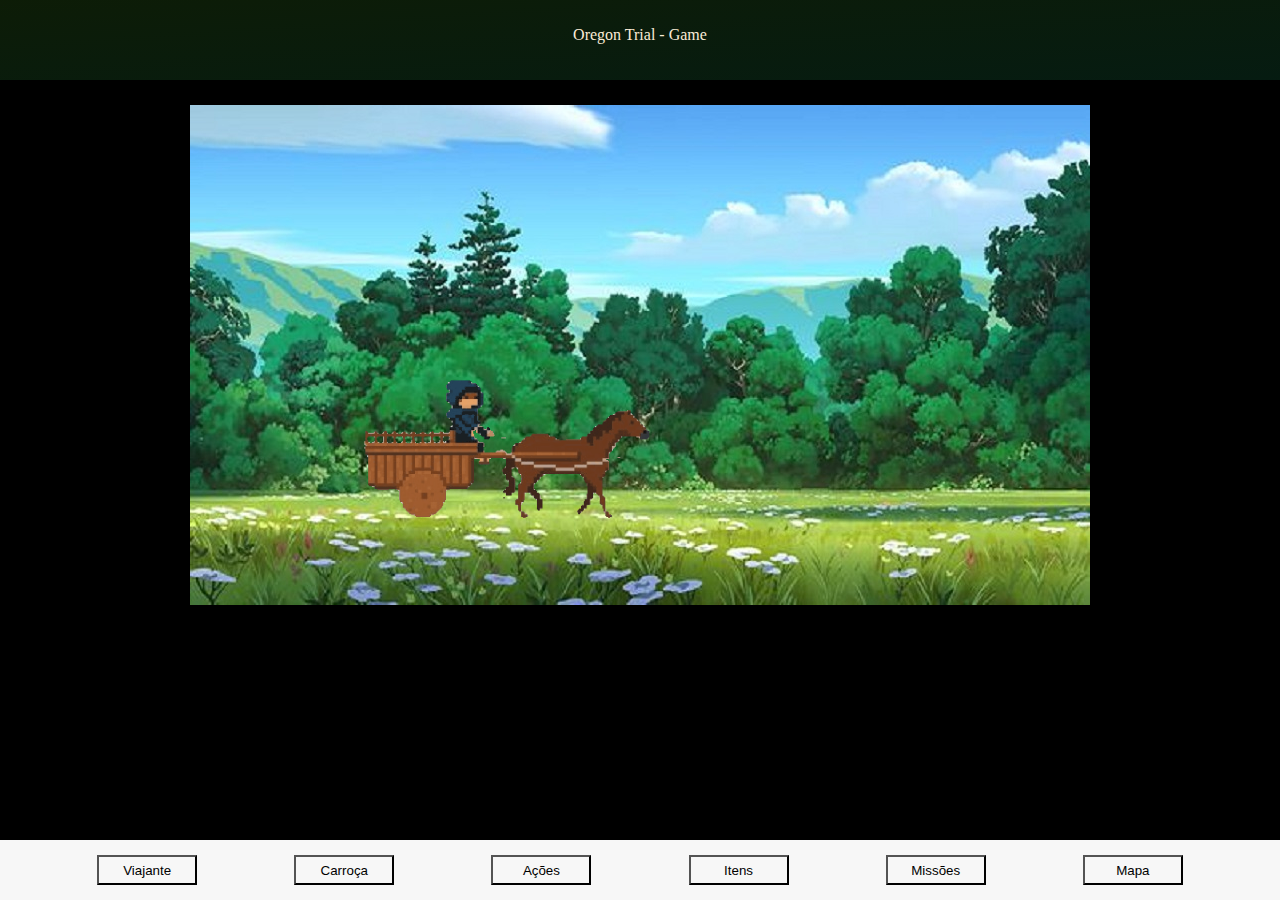
<file: index.html>
<!DOCTYPE html>
<html lang="en">
<head>
    <meta charset="UTF-8">
    <meta http-equiv="X-UA-Compatible" content="IE=edge">
    <meta name="viewport" content="width=device-width, initial-scale=1.0">
    <title>Oregon Trial Game</title>
    <link rel="stylesheet" href="./src/style/reset.css">
    <link rel="stylesheet" href="./src/style/style.css">

 

<link rel="shortcut icon" href="./src/img/icon/bagagem/android-chrome-512x512.png" type="image/x-icon">


</head>
<body>
    <header id="index">
        <h1>Oregon Trial - Game</h1>
    </header>

    <section id="game">

            <img  id="carroça" src="./src/img/carroça/carroça.gif.gif" alt="carroça">
                      
            
            <section id="dialogos">

            </section>

            
    </section>


    <section id="menuLateral">
        
    </section>


    <footer id="menu">
        
        <button class="control" id="viajante"> Viajante    </button>
        <button class="control" id="carro"   > Carroça       </button>
        <button class="control"> Ações                     </button>
        <button class="control"> Itens                     </button>
        <button class="control"> Missões                   </button>
        <button class="control"> Mapa                      </button>
        

    </footer>

    <script type="module" src="./script.js"></script>
</body>
</html>
</file>
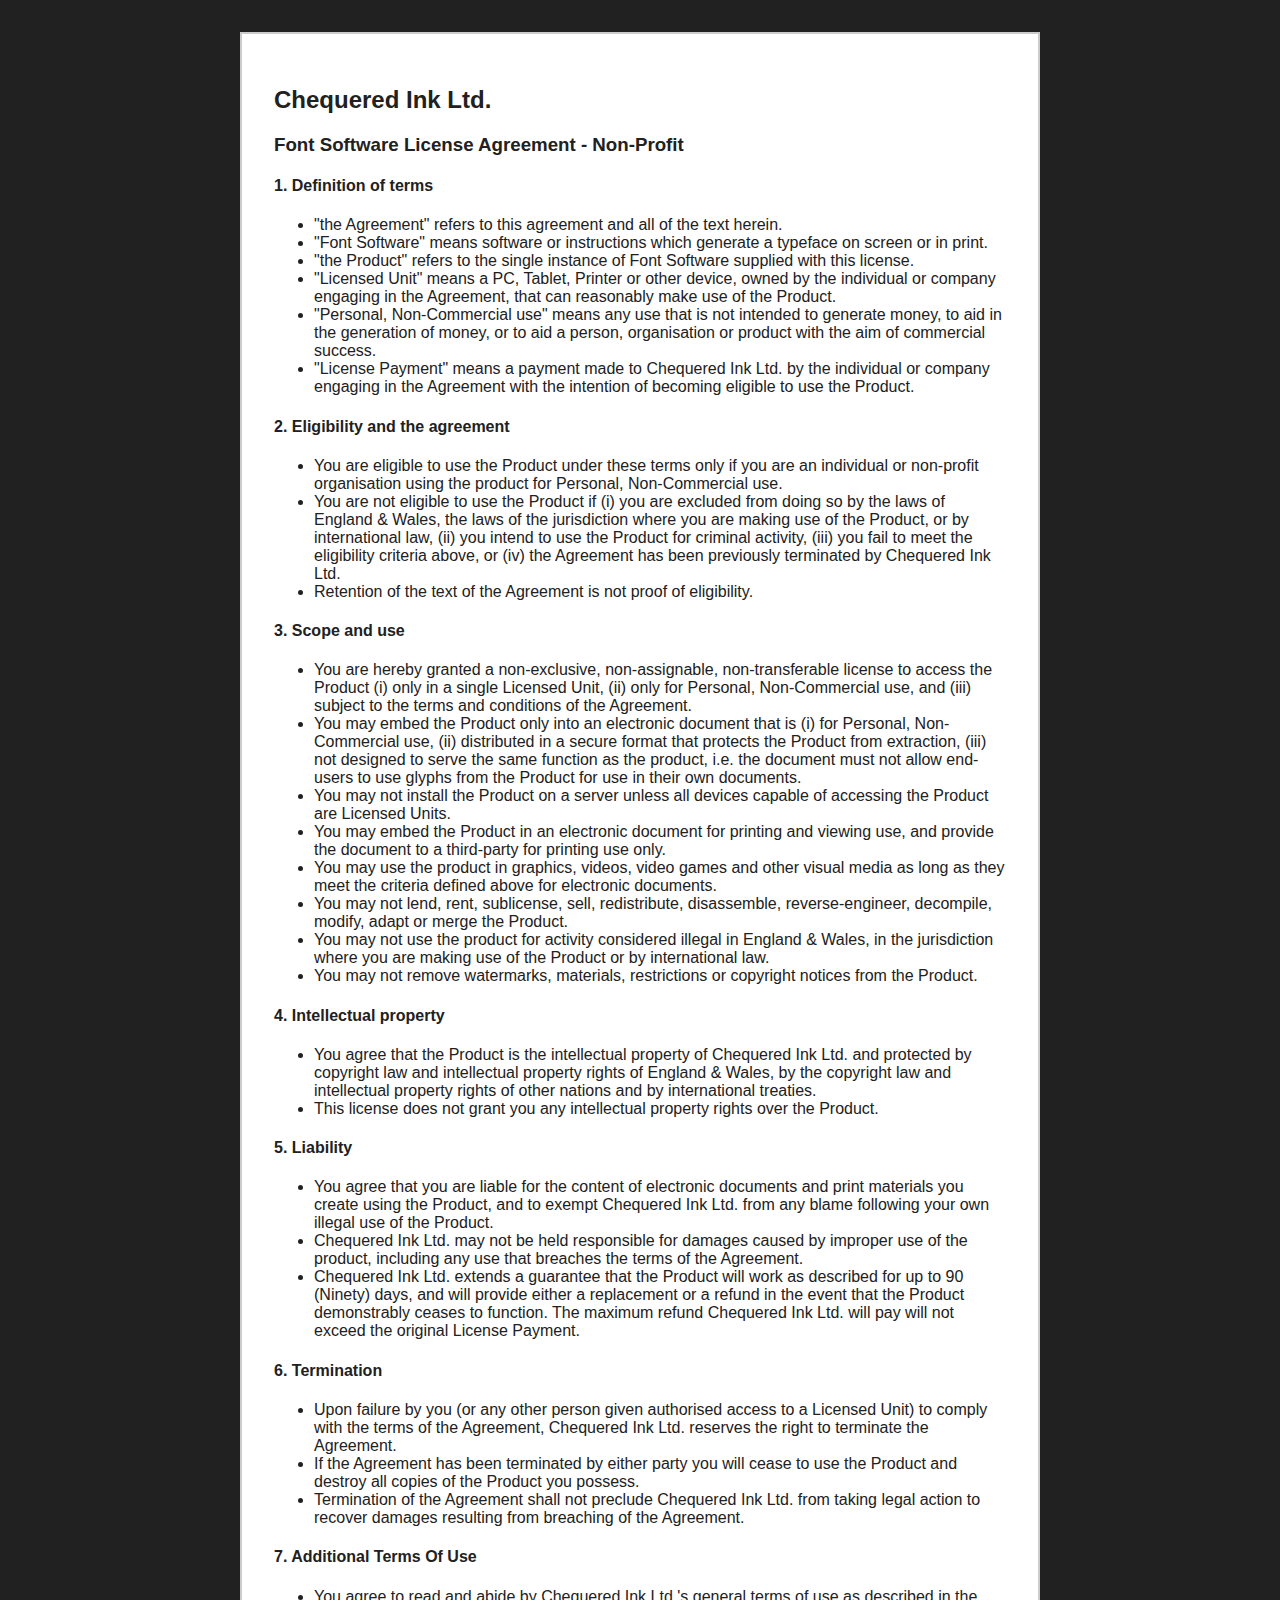
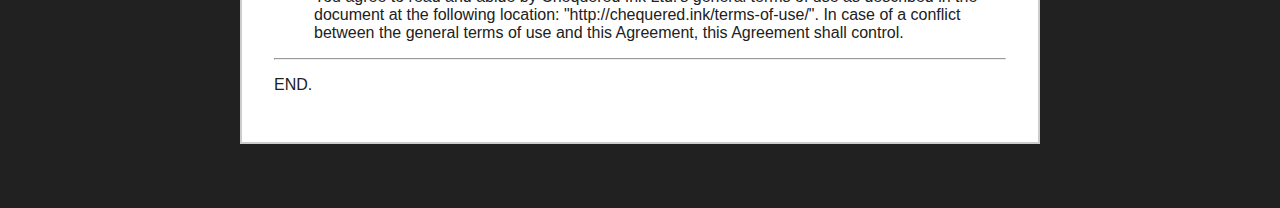
<file: src/fonts/misc/FSLA_NonCommercial-04e2.html>
<!DOCTYPE html>
<html>
<head>
<title>Font Software License Agreement - Non-Commercial</title>
<style type="text/css">
body {
background-color:#212121;
}
.main_content {
background-color:#FFFFFF;
border:2px solid #CCCCCC;
color:#212121;
font-family:Helvetica,Verdana,Arial,sans-serif;
padding:32px;
margin-top:32px;
margin-left:auto;
margin-right:auto;
margin-bottom:64px;
width:800px;
max-width:100%;
box-sizing:border-box;
-moz-box-sizing:border-box;
-webkit-box-sizing:border-box;
}
</style>
</head>
<body>
<div class="main_content">
<h2 class="c2" id="h.t000p8tk6rsx"><span class="c9">Chequered Ink Ltd.</span></h2><h3 class="c20" id="h.a1tg4vqffobk"><span class="c1">Font Software License Agreement - Non-Profit</span></h3><p class="c5 c17"><span class="c1"></span></p><h4 class="c13" id="h.ys1ekgtmq1zj"><span class="c7 c14">1. Definition of terms</span></h4><ul class="c10 lst-kix_wasslddc7hxs-0 start"><li class="c4"><span class="c3">&quot;the Agreement&quot; refers to this agreement and all of the text herein.</span></li><li class="c4"><span class="c3">&quot;Font Software&quot; means software or instructions which generate a typeface on screen or in print.</span></li><li class="c4"><span class="c3">&quot;the Product&quot; refers to the single instance of Font Software supplied with this license.</span></li><li class="c4"><span class="c3">&quot;Licensed Unit&quot; means a PC, Tablet, Printer or other device, owned by the individual or company engaging in the Agreement, that can reasonably make use of the Product.</span></li><li class="c4"><span class="c3">&quot;Personal, Non-Commercial use&quot; means any use that is not intended to generate money, to aid in the generation of money, or to aid a person, organisation or product with the aim of commercial success.</span></li><li class="c4"><span class="c3">&quot;License Payment&quot; means a payment made to Chequered Ink Ltd. by the individual or company engaging in the Agreement with the intention of becoming eligible to use the Product.</span></li></ul><h4 class="c13" id="h.qrfd7ja48ibv"><span class="c7 c14">2. Eligibility and the agreement</span></h4><ul class="c10 lst-kix_yxnubbanjuqc-0 start"><li class="c4"><span class="c3">You are eligible to use the Product under these terms only if you are an individual or non-profit organisation using the product for Personal, Non-Commercial use.</span></li><li class="c4"><span class="c3">You are not eligible to use the Product if (i) you are excluded from doing so by the laws of England &amp; Wales, the laws of the jurisdiction where you are making use of the Product, or by international law, (ii) you intend to use the Product for criminal activity, (iii) you fail to meet the eligibility criteria above, or (iv) the Agreement has been previously terminated by Chequered Ink Ltd.</span></li><li class="c4"><span class="c3">Retention of the text of the Agreement is not proof of eligibility.</span></li></ul><h4 class="c13" id="h.hi9i2icx8jhr"><span class="c7 c14">3. Scope and use</span></h4><ul class="c10 lst-kix_6sli0pwueg6x-0 start"><li class="c4"><span class="c3">You are hereby granted a non-exclusive, non-assignable, non-transferable license to access the Product (i) only in a single Licensed Unit, (ii) only for Personal, Non-Commercial use, and (iii) subject to the terms and conditions of the Agreement.</span></li><li class="c4"><span class="c3">You may embed the Product only into an electronic document that is (i) for Personal, Non-Commercial use, (ii) distributed in a secure format that protects the Product from extraction, (iii) not designed to serve the same function as the product, i.e. the document must not allow end-users to use glyphs from the Product for use in their own documents.</span></li><li class="c4"><span class="c3">You may not install the Product on a server unless all devices capable of accessing the Product are Licensed Units.</span></li><li class="c4"><span class="c3">You may embed the Product in an electronic document for printing and viewing use, and provide the document to a third-party for printing use only.</span></li><li class="c4"><span class="c3">You may use the product in graphics, videos, video games and other visual media as long as they meet the criteria defined above for electronic documents.</span></li><li class="c4"><span class="c3">You may not lend, rent, sublicense, sell, redistribute, disassemble, reverse-engineer, decompile, modify, adapt or merge the Product.</span></li><li class="c4"><span class="c3">You may not use the product for activity considered illegal in England &amp; Wales, in the jurisdiction where you are making use of the Product or by international law.</span></li><li class="c4"><span class="c3">You may not remove watermarks, materials, restrictions or copyright notices from the Product.</span></li></ul><h4 class="c13" id="h.sgkoviavarnu"><span class="c7 c14">4. Intellectual property</span></h4><ul class="c10 lst-kix_g67b0pwc4toq-0 start"><li class="c4"><span class="c3">You agree that the Product is the intellectual property of Chequered Ink Ltd. and protected by copyright law and intellectual property rights of England &amp; Wales, by the copyright law and intellectual property rights of other nations and by international treaties.</span></li><li class="c4"><span class="c3">This license does not grant you any intellectual property rights over the Product.</span></li></ul><h4 class="c13" id="h.rzggirh182g5"><span class="c7 c14">5. Liability</span></h4><ul class="c10 lst-kix_j3qofc4yuv71-0 start"><li class="c4"><span class="c3">You agree that you are liable for the content of electronic documents and print materials you create using the Product, and to exempt Chequered Ink Ltd. from any blame following your own illegal use of the Product.</span></li><li class="c4"><span class="c3">Chequered Ink Ltd. may not be held responsible for damages caused by improper use of the product, including any use that breaches the terms of the Agreement.</span></li><li class="c4"><span class="c3">Chequered Ink Ltd. extends a guarantee that the Product will work as described for up to 90 (Ninety) days, and will provide either a replacement or a refund in the event that the Product demonstrably ceases to function. The maximum refund Chequered Ink Ltd. will pay will not exceed the original License Payment.</span></li></ul><h4 class="c13" id="h.hv79dvgr5k06"><span class="c7 c14">6. Termination</span></h4><ul class="c10 lst-kix_afelvycmgyc7-0 start"><li class="c4"><span class="c3">Upon failure by you (or any other person given authorised access to a Licensed Unit) to comply with the terms of the Agreement, Chequered Ink Ltd. reserves the right to terminate the Agreement.</span></li><li class="c4"><span class="c3">If the Agreement has been terminated by either party you will cease to use the Product and destroy all copies of the Product you possess.</span></li><li class="c4"><span class="c3">Termination of the Agreement shall not preclude Chequered Ink Ltd. from taking legal action to recover damages resulting from breaching of the Agreement.</span></li></ul><h4 class="c13" id="h.fbouz9ebikh1"><span class="c7 c14">7. Additional Terms Of Use</span></h4><ul class="c10 lst-kix_bhlo8obkt3wd-0 start"><li class="c4"><span class="c3">You agree to read and abide by Chequered Ink Ltd.&#39;s general terms of use as described in the document at the following location: &quot;http://chequered.ink/terms-of-use/&quot;. In case of a conflict between the general terms of use and this Agreement, this Agreement shall control.</span></li></ul><hr><p class="c5 c17"><span class="c3"></span></p><p class="c5"><span class="c3">END.</span></p>
</div>
</body>
</html>
</file>
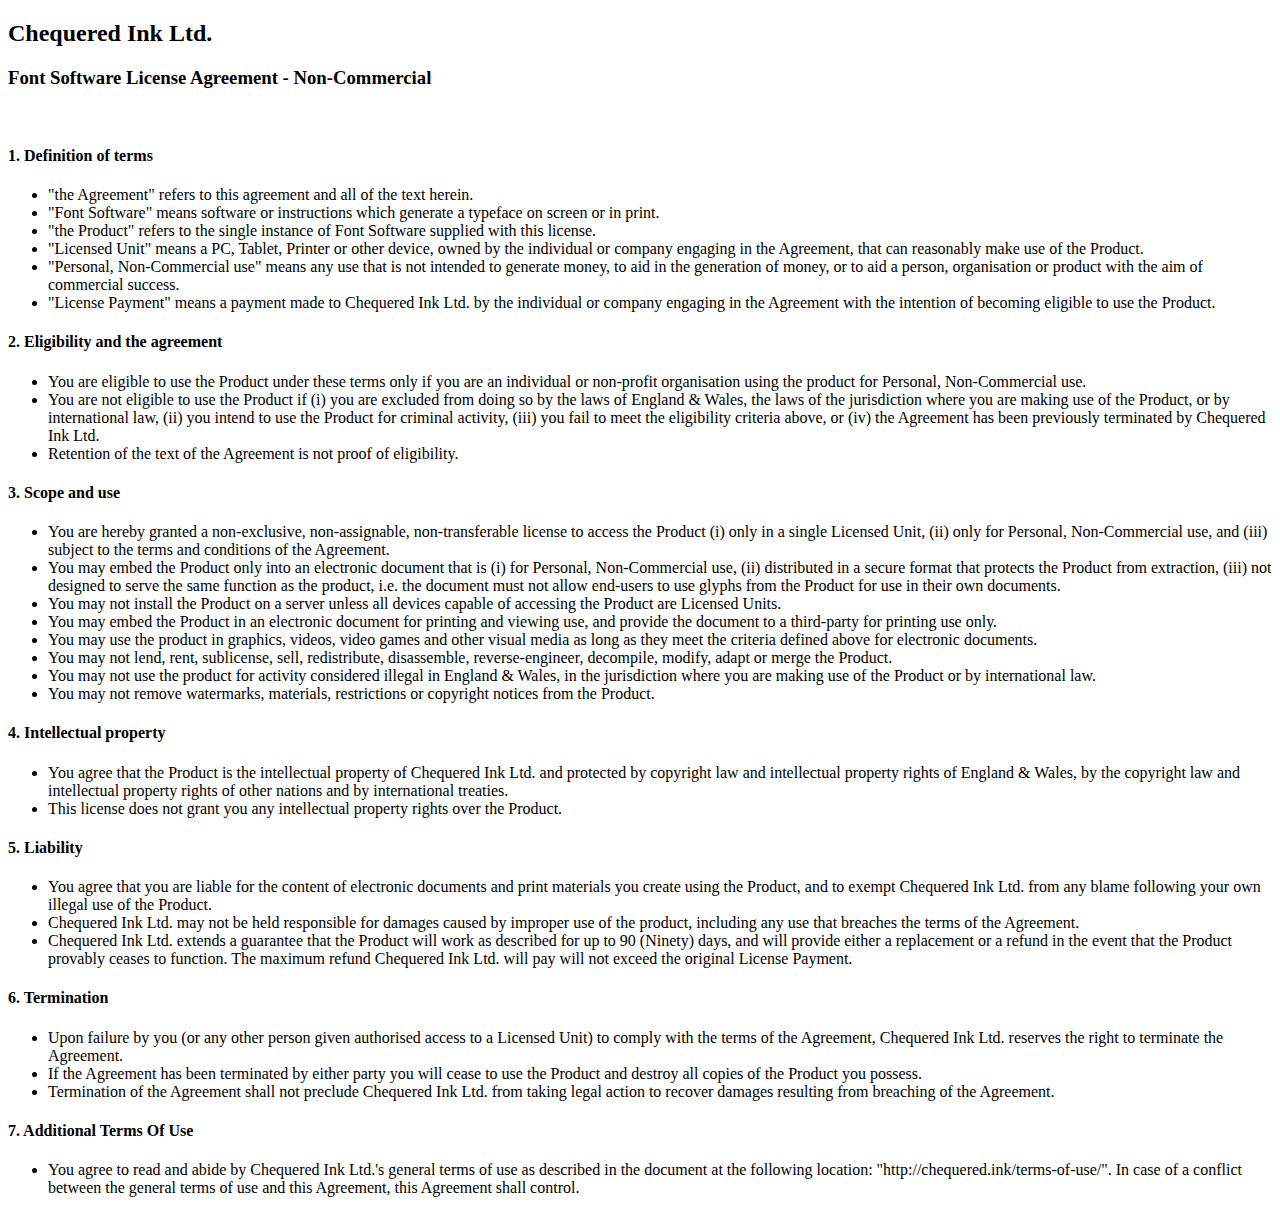
<file: src/fonts/misc/FSLA_NonCommercial_License-4726.html>
<!DOCTYPE html>
<html>
<head>
<title>Font Software License Agreement - Non-Commercial</title>
</head>
<body>
<h2>Chequered Ink Ltd.</h2>
<h3>Font Software License Agreement - Non-Commercial</h3><br/>
<h4>1. Definition of terms</h4>
<ul>
<li>"the Agreement" refers to this agreement and all of the text herein.</li>
<li>"Font Software" means software or instructions which generate a typeface on screen or in print.</li>
<li>"the Product" refers to the single instance of Font Software supplied with this license.</li>
<li>"Licensed Unit" means a PC, Tablet, Printer or other device, owned by the individual or company engaging in the Agreement, that can reasonably make use of the Product.</li>
<li>"Personal, Non-Commercial use" means any use that is not intended to generate money, to aid in the generation of money, or to aid a person, organisation or product with the aim of commercial success.</li>
<li>"License Payment" means a payment made to Chequered Ink Ltd. by the individual or company engaging in the Agreement with the intention of becoming eligible to use the Product.</li>
</ul>

<h4>2. Eligibility and the agreement</h4>
<ul>
<li>You are eligible to use the Product under these terms only if you are an individual or non-profit organisation using the product for Personal, Non-Commercial use.</li>
<li>You are not eligible to use the Product if (i) you are excluded from doing so by the laws of England & Wales, the laws of the jurisdiction where you are making use of the Product, or by international law, (ii) you intend to use the Product for criminal activity, (iii) you fail to meet the eligibility criteria above, or (iv) the Agreement has been previously terminated by Chequered Ink Ltd.</li>
<li>Retention of the text of the Agreement is not proof of eligibility.</li>
</ul>

<h4>3. Scope and use</h4>
<ul>
<li>You are hereby granted a non-exclusive, non-assignable, non-transferable license to access the Product (i) only in a single Licensed Unit, (ii) only for Personal, Non-Commercial use, and (iii) subject to the terms and conditions of the Agreement.</li>
<li>You may embed the Product only into an electronic document that is (i) for Personal, Non-Commercial use, (ii) distributed in a secure format that protects the Product from extraction, (iii) not designed to serve the same function as the product, i.e. the document must not allow end-users to use glyphs from the Product for use in their own documents.</li>
<li>You may not install the Product on a server unless all devices capable of accessing the Product are Licensed Units.</li>
<li>You may embed the Product in an electronic document for printing and viewing use, and provide the document to a third-party for printing use only.</li>
<li>You may use the product in graphics, videos, video games and other visual media as long as they meet the criteria defined above for electronic documents.</li>
<li>You may not lend, rent, sublicense, sell, redistribute, disassemble, reverse-engineer, decompile, modify, adapt or merge the Product.</li>
<li>You may not use the product for activity considered illegal in England & Wales, in the jurisdiction where you are making use of the Product or by international law.</li>
<li>You may not remove watermarks, materials, restrictions or copyright notices from the Product.</li>
</ul>

<h4>4. Intellectual property</h4>
<ul>
<li>You agree that the Product is the intellectual property of Chequered Ink Ltd. and protected by copyright law and intellectual property rights of England & Wales, by the copyright law and intellectual property rights of other nations and by international treaties.</li>
<li>This license does not grant you any intellectual property rights over the Product.</li>
</ul>

<h4>5. Liability</h4>
<ul>
<li>You agree that you are liable for the content of electronic documents and print materials you create using the Product, and to exempt Chequered Ink Ltd. from any blame following your own illegal use of the Product.</li>
<li>Chequered Ink Ltd. may not be held responsible for damages caused by improper use of the product, including any use that breaches the terms of the Agreement.</li>
<li>Chequered Ink Ltd. extends a guarantee that the Product will work as described for up to 90 (Ninety) days, and will provide either a replacement or a refund in the event that the Product provably ceases to function. The maximum refund Chequered Ink Ltd. will pay will not exceed the original License Payment.</li>
</ul>

<h4>6. Termination</h4>
<ul>
<li>Upon failure by you (or any other person given authorised access to a Licensed Unit) to comply with the terms of the Agreement, Chequered Ink Ltd. reserves the right to terminate the Agreement.</li>
<li>If the Agreement has been terminated by either party you will cease to use the Product and destroy all copies of the Product you possess.</li>
<li>Termination of the Agreement shall not preclude Chequered Ink Ltd. from taking legal action to recover damages resulting from breaching of the Agreement.</li>
</ul>

<h4>7. Additional Terms Of Use</h4>
<ul>
<li>You agree to read and abide by Chequered Ink Ltd.'s general terms of use as described in the document at the following location: "http://chequered.ink/terms-of-use/". In case of a conflict between the general terms of use and this Agreement, this Agreement shall control.</li>
</ul>
</body>
</html>
</file>
<file: src/style/style.css>
root{
    width: 950px;
    height: 800px;
}

body{
    background-color: black;
    display: flex;
    justify-content: center;
    align-items: center;
    flex-direction: column;
    width: 100%;
    height: 100%;
}

#index{
    width:100%;
    height: 10vh;
    background-image: linear-gradient(to bottom right, rgba(112, 240, 53, 0.116), rgba(38, 179, 113, 0.151));
    margin: -10px -100px 25px -100px;
    display: flex;
    justify-content: center;
    align-items: center;
    color: antiquewhite;
    
    
}

#carroça{
    width: 100%;
    max-width: 600px;
    max-height: 350px;
}

#game{
    position:static;
    background-color: rgb(209, 209, 209);
    width: 900px;
    height: 500px;
    margin-bottom: 100px;
    display: flex;
    align-items: flex-end;
    justify-content: space-between;
    background-image: url(../img/cenario/cenario5.jpg);
}

#menu{
    width:100%;
    height: 60px;
    margin-top: 20px;
    background-color: rgb(247, 247, 247);    
    position: fixed;
    bottom: 0;
    display: flex;
    justify-content: space-evenly;
    align-items: center;
    column-count: 2;    
    flex-wrap: wrap;
    
}

.control{
    width: 100px;
    height: 30px;
    background-color: transparent;
}


.ativarDisplay{
    /* retirar classe da tag html também */
}

#informaçoes{
    display: flex;
    flex-direction: column;
    justify-content: space-between;
    align-items: center;
    position: fixed;
    top: 100px;
    left: 0px;
    width: 250px;
    height: 400px;
    background-color: rgba(191, 192, 192, 0.808);
    border-radius: 0px 7px 7px 0px;
    animation: 1s animaMenu;
}
#informaçoes div{
    display: flex;
    height: 100%;
    width: 100%;
    max-width: 250px;
    max-height: 60px;
    justify-content: space-evenly;
    align-content: center;
    align-items: center;

}
#informaçoes div p{
    margin: 20px;
}

#informaçoes li{
    margin: 3px 0px 0px 0px;
}
#dialogos{
    display: none;
    position: absolute;
    right: 50%;
    transform: translateX(50%);
    bottom: 0px;
    width: 800px;
    height: 150px;
    background-color: rgba(0, 0, 0, 0.473);
    border-radius: 15px;
    animation: 1s animaDialogo;
}

#informaçoes ul{
    width: 100%;
    height: 100%;
    max-width: 200px;
    
}

.barra{
    position: relative;
    background-color: rgba(28, 57, 114, 0.514);   
    border-radius: 10px;
    width: 100%;
    max-width: 190px;
    display: flex;
    align-content: center;
    justify-content: flex-start    
;}
.barraDeVida p{
    padding-top: 5px;
    position: relative;
    background-image: linear-gradient(rgb(255, 0, 0), rgb(245, 61, 61), rgb(128, 0, 0));
    margin: 0px;   
    border-radius: 10px;
    /* width: 70%; */
    height: 100%;
    max-height: 3px;
    max-width: 190px;
    color: rgb(0, 0, 3);
    display: flex;
    align-content: center;
    justify-content: flex-start
;}

.barraDeFome p{
    padding-top: 5px;
    position: relative;
    background-image: linear-gradient(rgb(87, 166, 240), rgb(61, 162, 245), rgb(31, 105, 202));
    margin: 0px;   
    border-radius: 10px;
    /* width: 100%; */
    height: 100%;
    max-height: 3px;
    max-width: 190px;
    color: rgb(0, 0, 3);
    display: flex;
    align-content: center;
    justify-content: flex-start
    
;}

.barraDeExp p{
    padding-top: 5px;
    position: relative;
    background-image: linear-gradient(rgb(153, 228, 68), rgb(115, 255, 72), rgb(62, 247, 37));
    margin: 0px;   
    border-radius: 10px;
    width: 100%;
    height: 100%;
    max-height: 3px;
    max-width: 190px;
    color: rgb(0, 0, 3);
    display: flex;
    align-content: center;
    justify-content: flex-start
    
;}


.iconeClasse{
    width: 15%;
    max-width: 30px;
    cursor: pointer;
}

#fechar{
    cursor: pointer;

}


@keyframes animaMenu{
    0% {left: -250px;}
}

@keyframes animaDialogo{
    0%{bottom: -100px;}
}


@media ( max-width: 1300px ) {
    #informaçoes {
        position: fixed;
        left: 0;
        bottom: 120px;
        width: 250px;
        /* height: 300px; */
        background-color: rgba(191, 192, 192, 0.808);
    }
}

@media ( max-width: 700px ) {

    root{
        width: 700px;
    }
    
    body{    
        width: 100%;
    }
    
    #index{
        width:100%;
        height: 5vh;
        margin: -10px -100px 25px -100px;
        display: none;
       
        
    }
    
    #carroça{
        width: 100%;
        max-width: 400px;
        max-height: 250px;
    }
    
    #game{
        width: 700px;
        height: 300px;
        margin-bottom: 100px;
        background-image: url(../img/cenario/cenario5.1.jpg);
        
      
    }
    
    #menu{
        width:100%;
        height: 60px;
        margin-top: 20px;
        bottom: 0;

    }
    
    .control{
        width: 90px;
        height: 30px;
    }

   
    
  }
</file>
